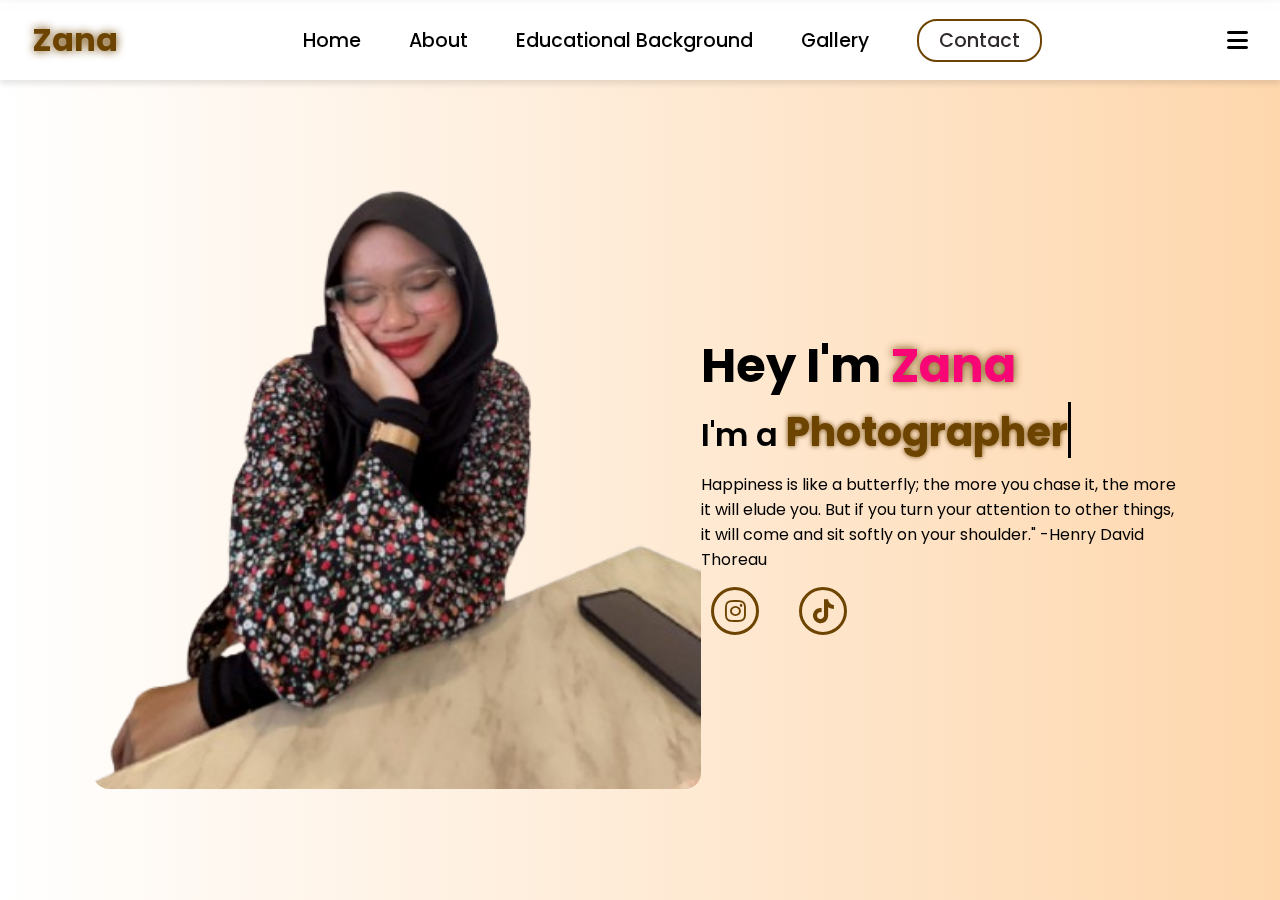
<file: index.html>
<!DOCTYPE html>
<html lang="en">
<head>
    <meta charset="UTF-8">
    <meta name="viewport" content="width=device-width, initial-scale=1.0">
    <link rel="stylesheet" href="https://cdnjs.cloudflare.com/ajax/libs/font-awesome/6.7.1/css/all.min.css">
    <title>Zana Portfolio</title>
    <link rel="stylesheet" href="style.css">
    <link rel="stylesheet" href="https://unpkg.com/aos@next/dist/aos.css" />
    <style>
        /* Basic Styling for Dropdown and Navigation */
        nav {
            position: relative;
            background: #fff;
            box-shadow: 0 4px 6px rgba(0, 0, 0, 0.1);
            padding: 1rem 2rem;
            display: flex;
            justify-content: space-between;
            align-items: center;
        }

        .nav-container {
            display: flex;
            justify-content: space-between;
            align-items: center;
            width: 100%;
        }

        .logo {
            font-size: 2rem;
            font-weight: bold;
            color: #333;
        }

        .links {
            display: flex;
            gap: 1.5rem;
        }

        .links a {
            text-decoration: none;
            color: #333;
            font-size: 1.1rem;
            transition: color 0.3s ease;
        }

        .links a:hover {
            color: #f80576;
        }

        .fa-bars, .fa-xmark {
            font-size: 1.5rem;
            cursor: pointer;
        }

        .dropdown {
            position: absolute;
            top: 0;
            left: 0;
            width: 100%;
            background-color: #fff;
            z-index: 10;
            transform: translateY(-500px);
            transition: transform 0.3s ease-in-out;
        }

        .dropdown .links {
            flex-direction: column;
            padding: 1rem;
            text-align: center;
        }

        .dropdown .links a {
            padding: 1rem;
            font-size: 1.2rem;
        }

        /* Content Section */
        .main-container {
            display: flex;
            align-items: center;
            justify-content: center;
            flex-wrap: wrap;
            padding: 2rem;
        }

        .image img {
            max-width: 100%;
            border-radius: 1rem;
        }

        .content h1 span {
            color: #f80576;
        }

        .typewriter span {
            font-weight: bold;
            color: #333;
        }

        .social-links a {
            margin-right: 1rem;
            font-size: 1.5rem;
            color: #333;
        }

        .social-links a:hover {
            color: #f80576;
        }

        .btn button {
            background: #f80576;
            color: #fff;
            padding: 0.8rem 1.5rem;
            border: none;
            border-radius: 0.5rem;
            cursor: pointer;
            font-size: 1.1rem;
            transition: background 0.3s ease;
        }

        .btn button:hover {
            background: #d00466;
        }
    </style>
</head>
<body>
    <nav>
        <div class="nav-container">
            <div class="logo" data-aos="zoom-in" data-aos-duration="1000">
                <span>Zana</span>
            </div>
            <div class="links">
                <div class="link" data-aos="fade-up" data-aos-duration="1000" data-aos-delay="100"><a href="index.html">Home</a></div>
                <div class="link" data-aos="fade-up" data-aos-duration="1000" data-aos-delay="200"><a href="about.html">About</a></div>
                <div class="link" data-aos="fade-up" data-aos-duration="1000" data-aos-delay="300"><a href="educational.html">Educational Background</a></div>
                <div class="link" data-aos="fade-up" data-aos-duration="1000" data-aos-delay="500"><a href="gallery.html">Gallery</a></div>
                <div class="link contact-btn" data-aos="fade-up" data-aos-duration="1000" data-aos-delay="600"><a href="contact.html">Contact </a></div>
            </div>
            <i class="fa-solid fa-bars hamburg" onclick="hamburg()"></i>
        </div>
        <div class="dropdown">
            <div class="links">
                <a href="index.html">Home</a>
                <a href="about.html">About</a>
                <a href="educational.html">Educational Background</a>
                <a href="gallery.html">Gallery</a>
                <a href="contact.html">Contact</a>
                <i class="fa-solid fa-xmark cancel" onclick="cancel()"></i>
            </div>
        </div>
    </nav>
    <section>
        <div class="main-container">
            <div class="image" data-aos="zoom-in-right" data-aos-duration="2500">
                <img src="zanagyu.png" alt="Profile Picture">
            </div>
            <div class="content">
                <h1 data-aos="fade-left" data-aos-duration="1000" data-aos-delay="800">Hey I'm <span>Zana</span></h1>
                <div class="typewriter" data-aos="fade-right" data-aos-duration="1000" data-aos-delay="900">I'm a <span></span></div>
                <p data-aos="flip-up" data-aos-duration="1000" data-aos-delay="1000">Happiness is like a butterfly; the more you chase it, the more it will elude you. But if you turn your attention to other things, it will come and sit softly on your shoulder." -Henry David Thoreau</p>
                <div class="social-links" data-aos="flip-down" data-aos-duration="1000" data-aos-delay="1200">
                    <a href="https://www.instagram.com/siamesewitty/"><i class="fa-brands fa-instagram"></i></a>
                    <a href="https://www.tiktok.com/@bbybeargyu?_t=ZS-8t24unUa3Yj&_r=1"><i class="fa-brands fa-tiktok"></i></a>
             
                </div>
                <div class="btn" data-aos="zoom-out-left" data-aos-duration="1000" data-aos-delay="1300">
                    
                </div>
            </div>
        </div>
    </section>
    <script src="https://unpkg.com/aos@next/dist/aos.js"></script>
    <script>
        AOS.init({offset: 100, duration: 1000});
        function hamburg() {
            const navbar = document.querySelector(".dropdown");
            navbar.style.transform = "translateY(0px)";
        }
        function cancel() {
            const navbar = document.querySelector(".dropdown");
            navbar.style.transform = "translateY(-500px)";
        }
    </script>
    
</body>
</html>
</file>
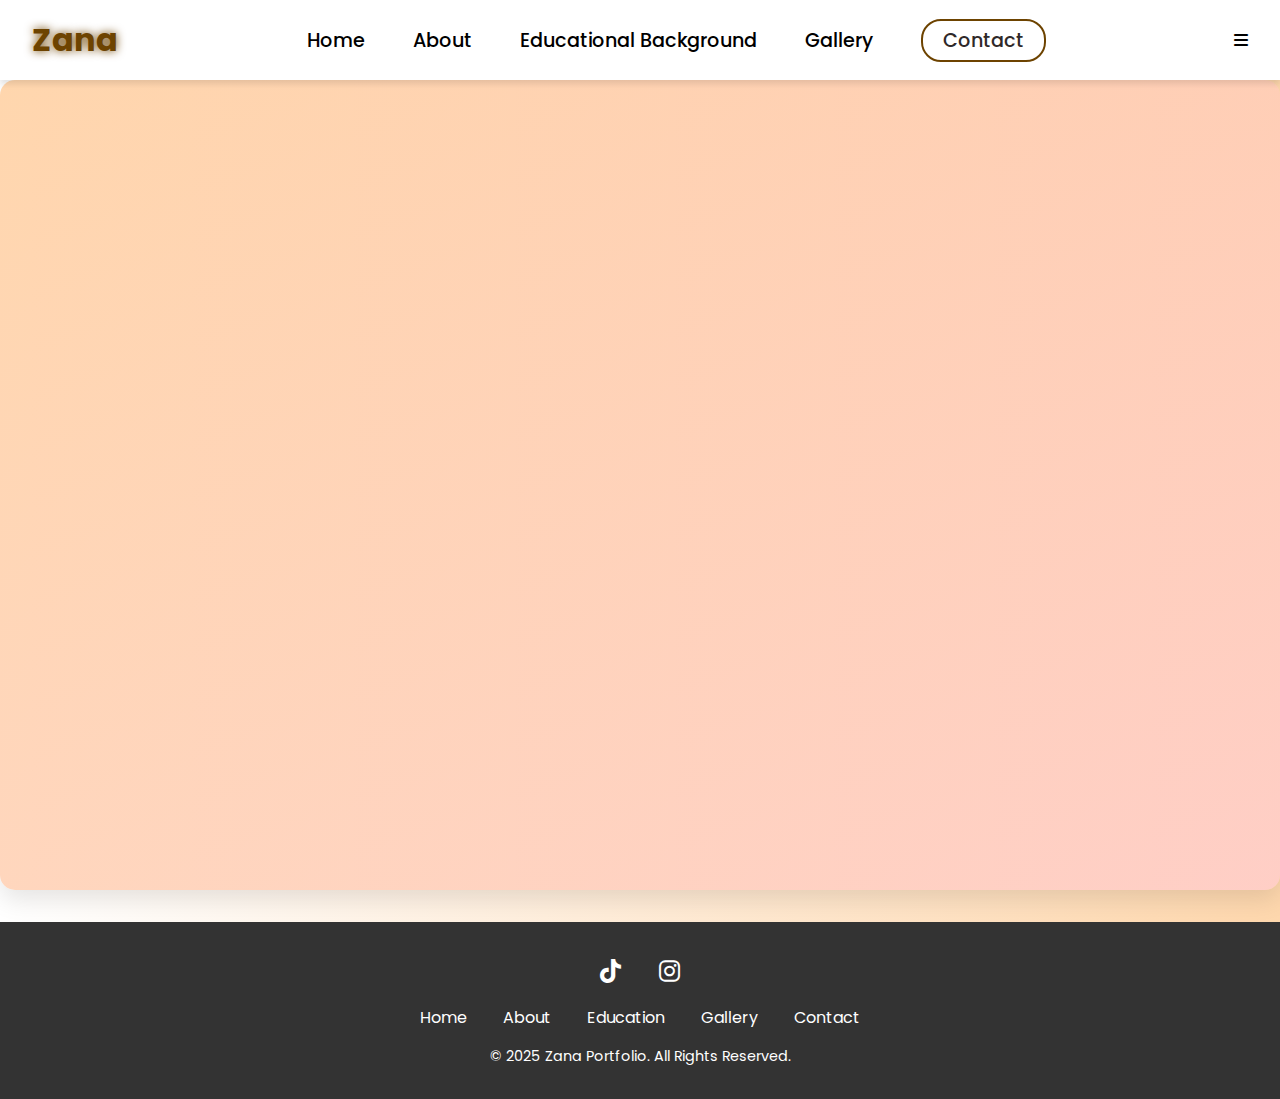
<file: about.html>
<!DOCTYPE html>
<html lang="en">
<head>
    <meta charset="UTF-8">
    <meta name="viewport" content="width=device-width, initial-scale=1.0">
    <title>Zana Portfolio</title>
    <link rel="stylesheet" href="style.css">
    <link rel="stylesheet" href="https://cdnjs.cloudflare.com/ajax/libs/font-awesome/6.7.1/css/all.min.css">
    <style>

        /* Navigation Bar */
     
        nav {
            position: relative;
            background: #fff;
            box-shadow: 0 4px 6px rgba(0, 0, 0, 0.1);
            padding: 1rem 2rem;
            display: flex;
            justify-content: space-between;
            align-items: center;
        }

        .nav-container {
            display: flex;
            justify-content: space-between;
            align-items: center;
            width: 100%;
        }

        .logo {
            font-size: 2rem;
            font-weight: bold;
            color: #333;
        }

        /* Dropdown for smaller screens */
        .dropdown {
            display: none;
            position: absolute;
            top: 100%;
            left: 0;
            width: 100%;
            background: #333;
            padding: 1rem 0;
            text-align: center;
            z-index: 999;
        }

        .dropdown a {
            display: block;
            padding: 0.5rem 0;
            color: white;
            text-decoration: none;
            transition: color 0.3s;
        }

        .dropdown a:hover {
            color: #f80576;
        }

        /* Image Gallery */
        .scroll-container {
            margin-top: 100px; /* Prevent overlap with navbar */
            display: flex;
            flex-wrap: wrap;
            justify-content: center;
            gap: 20px;
            padding: 2rem;
        }

        .scroll-container img {
            width: 800px; /* Large width for images */
            height: 400px; /* Large height for images */
            object-fit: cover;
            border-radius: 8px;
            transition: transform 0.3s;
        }

        .scroll-container img:hover {
            transform: scale(1.05);
        }

        /* Responsive Design */
        @media (max-width: 768px) {
            nav .links {
                display: none;
            }

            nav .hamburg {
                display: block;
            }

            .dropdown {
                display: none;
                flex-direction: column;
                align-items: center;
            }
        }

        
    </style>
    
</head>
<body>
    <!-- Navigation Bar -->
    <nav>
        <div class="nav-container">
            <div class="logo" data-aos="zoom-in" data-aos-duration="1000">
                <span>Zana</span>
            </div>
            <div class="links">
                <div class="link" data-aos="fade-up" data-aos-duration="1000" data-aos-delay="100"><a href="index.html">Home</a></div>
                <div class="link" data-aos="fade-up" data-aos-duration="1000" data-aos-delay="200"><a href="about.html">About</a></div>
                <div class="link" data-aos="fade-up" data-aos-duration="1000" data-aos-delay="300"><a href="educational.html">Educational Background</a></div>
                <div class="link" data-aos="fade-up" data-aos-duration="1000" data-aos-delay="500"><a href="gallery.html">Gallery</a></div>
                <div class="link contact-btn" data-aos="fade-up" data-aos-duration="1000" data-aos-delay="600"><a href="contact.html">Contact</a></div>
            </div>
            <i class="fa-solid fa-bars hamburg" onclick="hamburg()"></i>
        </div>
        <div class="dropdown">
            <div class="links">
                <a href="index.html">Home</a>
                <a href="about.html">About</a>
                <a href="educational.html">Educational Background</a>
                <a href="gallery.html">Gallery</a>
                <a href="contact.html">Contact</a>
                <i class="fa-solid fa-xmark cancel" onclick="cancel()"></i>
                
            </div>
        </div>
    </nav>
    <div class="dropdown">
        <a href="index.html">Home</a>
        <a href="about.html">About</a>
        <a href="educational.html">Education</a>
        <a href="gallery.html">Gallery</a>
        <a href="contact.html">Contact</a>
        <i class="fa-solid fa-xmark cancel" onclick="toggleDropdown()"></i>
    </div>
<body>
    <section id="about" class="about">
        <div class="about-img">
            <video autoplay loop controls class="about-video">
                <source src="zyu.mp4" type="video/mp4"> 
                Your browser does not support the video tag.
            </video>
            
        </div>
        <div class="about-content">
            <h2 class="heading">About <span>Me</span></h2>
            <h3>Dyg<span>Nurshazana</span></h3>
    
            <!-- Age, Full Name, Location and other details -->
            <div class="info">
                <p><strong>Full Name:</strong> Dayang Nur'Shazana Zafira</p>
                <p><strong>Nickname:</strong> Zana</p>
                <p><strong>Age:</strong> 21 years old</p>
                <p><strong>Location:</strong> Kuching, Malaysia</p>
                <p><strong>Hobbies:</strong> Taking Pictures</p>
                
            </div>
    
            <p>"Believe you can, and you're halfway there." – Theodore Roosevelt</p>
    
            <div class="btn">
                <a href="music.html" class="button-link">Zana's Playlist</a>
            </div>        
        </div>

<style>
  /* About Section Styling */
  .about {
      display: flex;
      justify-content: center;
      align-items: center;
      padding: 60px 20px;
      background: linear-gradient(135deg, rgba(255, 204, 153, 0.8), rgba(255, 204, 204, 0.8));
      gap: 60px;
      border-radius: 15px;
      box-shadow: 0 10px 25px rgba(0, 0, 0, 0.1);
  }

  .about-img video {
      width: 100%;
      max-width: 400px; /* Keeps the video width from getting too big */
      height: auto;
      border-radius: 10px;
      box-shadow: 0 8px 20px rgba(0, 0, 0, 0.1);
      object-fit: cover; /* Ensures the video covers the area without stretching */
      opacity: 0;
      transform: translateX(-50px);
      animation: fadeInImage 1s ease-out forwards;
  }

  .about-content {
      max-width: 600px;
      background: rgba(255, 255, 255, 0.9); /* Slightly transparent white background */
      padding: 20px;
      border-radius: 15px;
      box-shadow: 0 10px 30px rgba(0, 0, 0, 0.1);
      text-align: center;
      opacity: 0;
      transform: translateY(30px);
      animation: fadeInContent 1s ease-out forwards;
  }

  .about-content .heading {
      font-size: 3rem;
      font-weight: bold;
      color: #333;
      text-transform: uppercase;
      letter-spacing: 1px;
      text-shadow: 1px 1px 5px rgba(0, 0, 0, 0.2);
  }

  .about-content h3 {
      font-size: 2rem;
      color: #444;
      margin: 20px 0;
  }

  .about-content .info {
      font-size: 1.1rem;
      color: #444;
      line-height: 1.8;
      margin-bottom: 20px;
      padding: 0 15px;
      text-align: left;
  }

  .about-content .info p {
      opacity: 0;
      transform: translateY(30px);
      animation: fadeInInfo 1s ease-out forwards;
      animation-delay: 0.5s;
  }
  .about-content .btn a {
      padding: 12px 25px;
      background: #f80576;
      color: white;
      font-size: 1.2rem;
      text-decoration: none;
      border-radius: 5px;
      box-shadow: 0 4px 10px rgba(0, 0, 0, 0.1);
      transition: all 0.3s ease;
      margin-top: 20px;
      display: inline-block;
  }
  .about-content .btn a:hover {
      background: #f03a63;
      transform: translateY(-5px);
  }



  /* Animation Keyframes */
  @keyframes fadeInImage {
      from {
          opacity: 0;
          transform: translateX(-50px);
      }
      to {
          opacity: 1;
          transform: translateX(0);
      }
  }

  @keyframes fadeInContent {
      from {
          opacity: 0;
          transform: translateY(30px);
      }
      to {
          opacity: 1;
          transform: translateY(0);
      }
  }

  @keyframes fadeInInfo {
      from {
          opacity: 0;
          transform: translateY(30px);
      }
      to {
          opacity: 1;
          transform: translateY(0);
      }
  }

</style>
</section>

<!-- Footer Section -->
<footer style="background: #333; color: #fff; padding: 2rem 0; text-align: center; margin-top: 2rem;">
    <div class="footer-container" style="max-width: 1200px; margin: 0 auto;">
        <!-- Social Media Links -->
        <div class="social-media" style="margin-bottom: 1rem;">
            <a href="https://www.tiktok.com/@bbybeargyu?_t=ZS-8t4zIDHz8l7&_r=1" target="_blank" style="margin: 0 1rem; color: #fff; font-size: 1.5rem; text-decoration: none;">
                <i class="fab fa-tiktok"></i>
            </a>
            <a href="https://www.tiktok.com/@bbybeargyu?_t=ZS-8t24unUa3Yj&_r=1" target="_blank" style="margin: 0 1rem; color: #fff; font-size: 1.5rem; text-decoration: none;">
                <i class="fab fa-instagram"></i>
            </a>
        </div>

        <!-- Footer Links -->
        <div class="footer-links" style="margin-bottom: 1rem;">
            <a href="index.html" style="margin: 0 1rem; color: #fff; text-decoration: none;">Home</a>
            <a href="about.html" style="margin: 0 1rem; color: #fff; text-decoration: none;">About</a>
            <a href="educational.html" style="margin: 0 1rem; color: #fff; text-decoration: none;">Education</a>
            <a href="gallery.html" style="margin: 0 1rem; color: #fff; text-decoration: none;">Gallery</a>
            <a href="contact.html" style="margin: 0 1rem; color: #fff; text-decoration: none;">Contact</a>
        </div>

        <!-- Copyright Text -->
        <div class="copyright" style="font-size: 0.9rem;">
            <p>&copy; 2025 Zana Portfolio. All Rights Reserved.</p>
        </div>
    </div>
</footer>
</body>
</file>
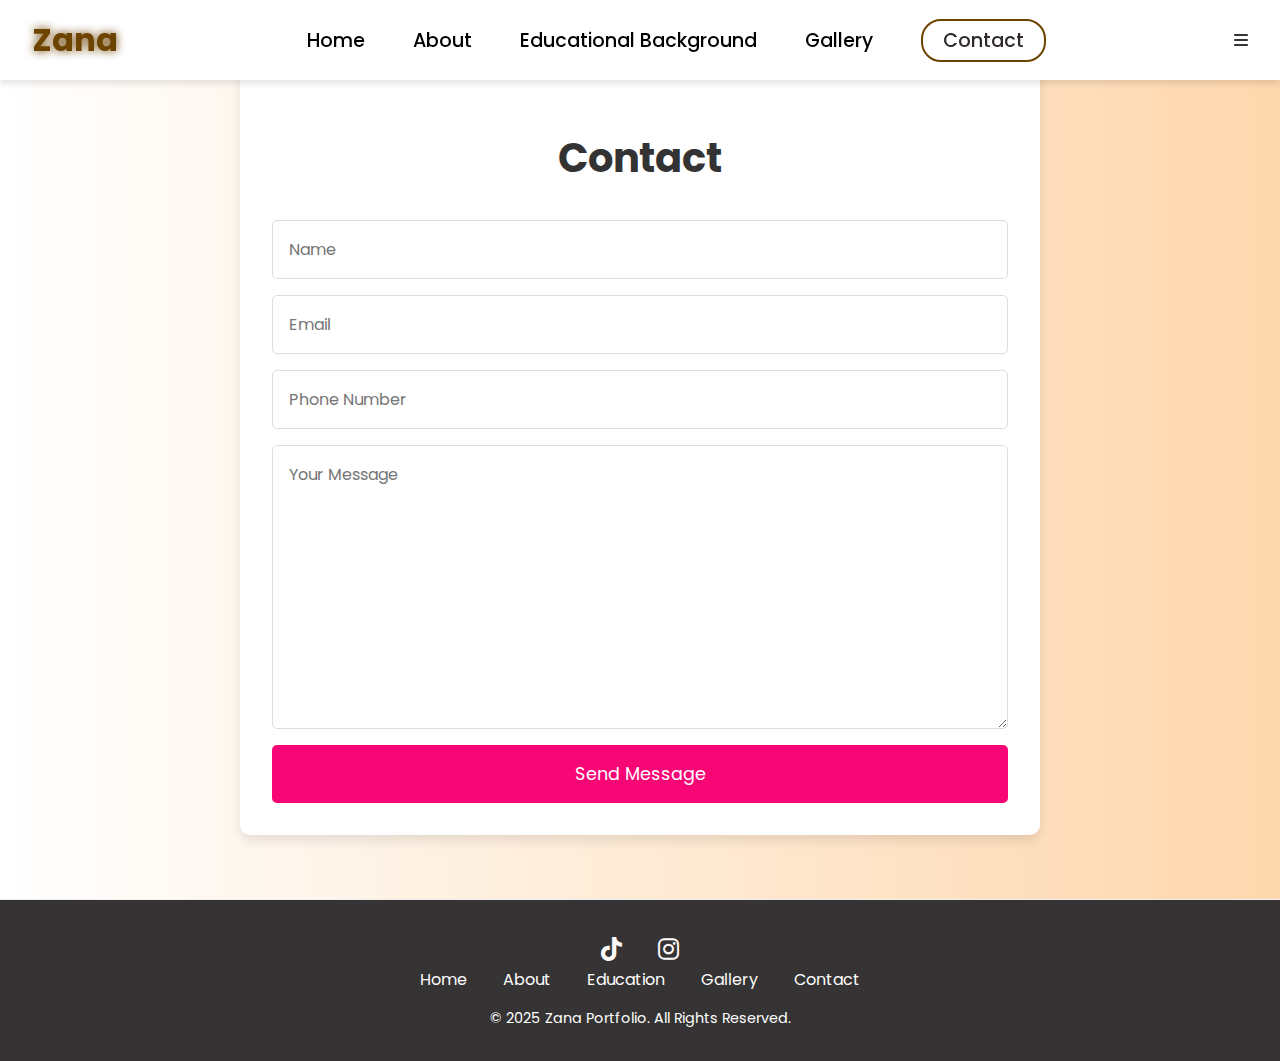
<file: contact.html>
<!DOCTYPE html>
<html lang="en">
<head>
    <meta charset="UTF-8">
    <meta name="viewport" content="width=device-width, initial-scale=1.0">
    <title>Zana Portfolio</title>
    <link rel="stylesheet" href="style.css">
    <link rel="stylesheet" href="https://cdnjs.cloudflare.com/ajax/libs/font-awesome/6.7.1/css/all.min.css">
    <style>
        /* General Reset */
        * {
            margin: 0;
            padding: 0;
            box-sizing: border-box;
        }

        body {
            font-family: 'Arial', sans-serif;
            background-color: #f8f8f8;
            color: #333;
        }

        /* Navigation Bar */
        nav {
            position: fixed;
            width: 100%;
            background: #fff;
            box-shadow: 0 4px 6px rgba(0, 0, 0, 0.1);
            padding: 1rem 2rem;
            z-index: 1000;
        }

        .nav-container {
            display: flex;
            justify-content: space-between;
            align-items: center;
            width: 100%;
        }

        .logo {
            font-size: 2rem;
            font-weight: bold;
            color: #f80576;
        }

        .links {
            display: flex;
            gap: 1rem;
        }

        .link a {
            color: #333;
            text-decoration: none;
            font-weight: 500;
            transition: color 0.3s ease;
        }

        .link a:hover {
            color: #f80576;
        }

        /* Dropdown for smaller screens */
        .dropdown {
            display: none;
            position: absolute;
            top: 100%;
            left: 0;
            width: 100%;
            background: #fff;
            padding: 1rem 0;
            text-align: center;
            z-index: 999;
        }

        .dropdown a {
            display: block;
            padding: 0.5rem 0;
            color: #333;
            text-decoration: none;
            transition: color 0.3s;
        }

        .dropdown a:hover {
            color: #f80576;
        }

        /* Responsive Design */
        @media (max-width: 768px) {
            nav .links {
                display: none;
            }

            nav .hamburg {
                display: block;
            }

            .dropdown {
                display: flex;
                flex-direction: column;
                align-items: center;
            }
        }

        /* Heading */
        h1.heading {
            text-align: center;
            font-size: 2.5rem;
            color: #333;
            margin: 2rem 0;
        }

        h1.heading span {
            color: #f80576;
        }

        /* Contact Form Styling */
        .contact {
            max-width: 800px;
            margin: 4rem auto;
            padding: 2rem;
            background-color: #fff;
            border-radius: 10px;
            box-shadow: 0 6px 12px rgba(0, 0, 0, 0.1);
        }

        .contact form {
            display: flex;
            flex-direction: column;
            gap: 1rem;
        }

        .contact form .box {
            width: 100%;
            padding: 1rem;
            margin: 0;
            font-size: 1rem;
            border: 1px solid #ddd;
            border-radius: 5px;
            transition: border-color 0.3s ease;
        }

        .contact form .box:focus {
            border-color: #f80576;
            outline: none;
        }

        .contact form .btn {
            display: inline-block;
            padding: 1rem;
            background: #f80576;
            color: white;
            font-size: 1.1rem;
            border-radius: 5px;
            border: none;
            cursor: pointer;
            transition: background 0.3s ease;
            text-align: center;
        }

        .contact form .btn:hover {
            background: #d10466;
        }

        .contact .image {
            display: none;
        }

        /* Footer */
        footer {
            background: #353333;
            color: #ffffff;
            padding: 2rem 0;
            text-align: center;
            border-top: 1px solid #eee;
        }

        .social-media a {
            margin: 0 1rem;
            color: #fef9f9;
            font-size: 1.5rem;
            text-decoration: none;
        }

        .footer-links a {
            margin: 0 1rem;
            color: #ffffff;
            text-decoration: none;
        }

        .copyright {
            font-size: 0.9rem;
            margin-top: 1rem;
        }

    </style>
</head>

<body>
    <!-- Navigation Bar -->
    <nav>
        <div class="nav-container">
            <div class="logo" data-aos="zoom-in" data-aos-duration="1000">
                <span>Zana</span>
            </div>
            <div class="links">
                <div class="link" data-aos="fade-up" data-aos-duration="1000" data-aos-delay="100"><a href="index.html">Home</a></div>
                <div class="link" data-aos="fade-up" data-aos-duration="1000" data-aos-delay="200"><a href="about.html">About</a></div>
                <div class="link" data-aos="fade-up" data-aos-duration="1000" data-aos-delay="300"><a href="educational.html">Educational Background</a></div>
                <div class="link" data-aos="fade-up" data-aos-duration="1000" data-aos-delay="500"><a href="gallery.html">Gallery</a></div>
                <div class="link contact-btn" data-aos="fade-up" data-aos-duration="1000" data-aos-delay="600"><a href="contact.html">Contact</a></div>
            </div>
            <i class="fa-solid fa-bars hamburg" onclick="hamburg()"></i>
        </div>
    </nav>

    <!-- Contact Form -->
    <div class="contact">
        <h1 class="heading">Contact</span></h1>
        <form id="contact-form" action="javascript:void(0);">
            <input type="text" placeholder="Name" class="box" id="name" required>
            <input type="email" placeholder="Email" class="box" id="email" required>
            <input type="number" placeholder="Phone Number" class="box" id="number" required>
            <textarea placeholder="Your Message" class="box" id="message" cols="30" rows="10" required></textarea>
            <input type="submit" value="Send Message" class="btn">
        </form>
    </div>

    <!-- Footer Section -->
    <footer>
        <div class="footer-container">
            <!-- Social Media Links -->
            <div class="social-media">
                <a href="https://www.tiktok.com/@bbybeargyu?_t=ZS-8t4zIDHz8l7&_r=1" target="_blank"><i class="fab fa-tiktok"></i></a>
                <a href="https://www.tiktok.com/@bbybeargyu?_t=ZS-8t24unUa3Yj&_r=1" target="_blank"><i class="fab fa-instagram"></i></a>
            </div>

            <!-- Footer Links -->
            <div class="footer-links">
                <a href="index.html">Home</a>
                <a href="about.html">About</a>
                <a href="educational.html">Education</a>
                <a href="gallery.html">Gallery</a>
                <a href="contact.html">Contact</a>
            </div>

            <!-- Copyright Text -->
            <div class="copyright">
                <p>&copy; 2025 Zana Portfolio. All Rights Reserved.</p>
            </div>
        </div>
    </footer>

    <script>
        const form = document.getElementById('contact-form');
        form.addEventListener('submit', function (e) {
            e.preventDefault();
            const name = document.getElementById('name').value;
            const email = document.getElementById('email').value;
            const number = document.getElementById('number').value;
            const message = document.getElementById('message').value;
            if (name && email && number && message) {
                alert(`Message Successfully Sent!\n\nDetails:\nName: ${name}\nEmail: ${email}\nPhone Number: ${number}\nMessage: ${message}`);
                form.reset();
            } else {
                alert('Please fill in all fields before submitting.');
            }
        });
    </script>
</body>
</html>
</file>
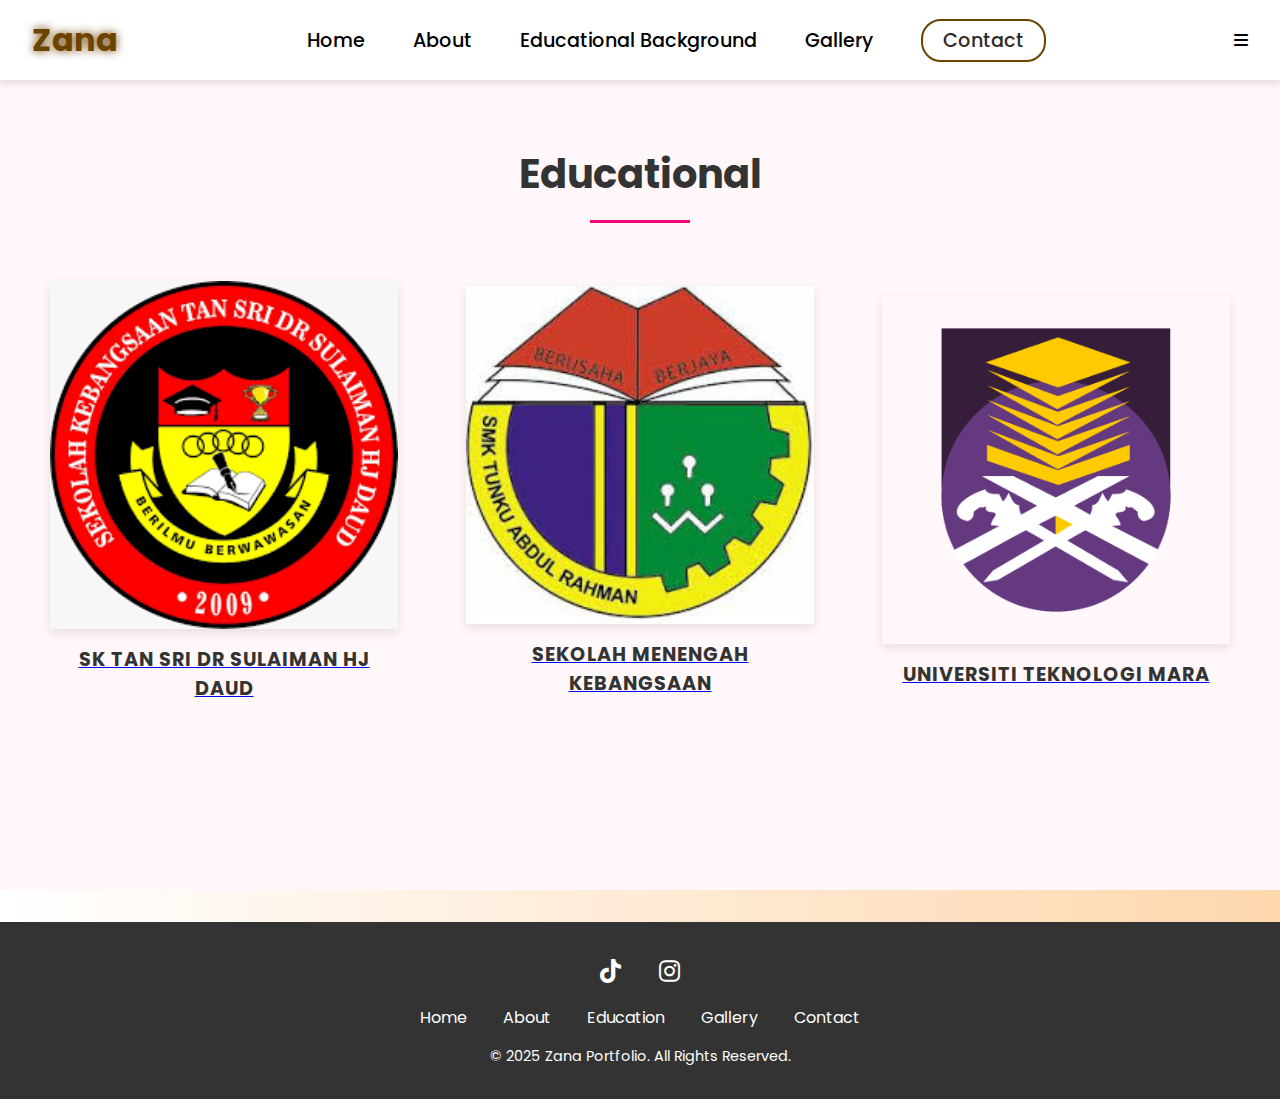
<file: educational.html>
<!DOCTYPE html>
<html lang="en">
<head>
    <meta charset="UTF-8">
    <meta name="viewport" content="width=device-width, initial-scale=1.0">
    <title>Zana Portfolio</title>
    <link rel="stylesheet" href="style.css">
    <link rel="stylesheet" href="https://cdnjs.cloudflare.com/ajax/libs/font-awesome/6.7.1/css/all.min.css">
    <style>

        /* Navigation Bar */
     
        nav {
            position: relative;
            background: #fff;
            box-shadow: 0 4px 6px rgba(0, 0, 0, 0.1);
            padding: 1rem 2rem;
            display: flex;
            justify-content: space-between;
            align-items: center;
        }

        .nav-container {
            display: flex;
            justify-content: space-between;
            align-items: center;
            width: 100%;
        }

        .logo {
            font-size: 2rem;
            font-weight: bold;
            color: #333;
        }

        /* Dropdown for smaller screens */
        .dropdown {
            display: none;
            position: absolute;
            top: 100%;
            left: 0;
            width: 100%;
            background: #333;
            padding: 1rem 0;
            text-align: center;
            z-index: 999;
        }

        .dropdown a {
            display: block;
            padding: 0.5rem 0;
            color: white;
            text-decoration: none;
            transition: color 0.3s;
        }

        .dropdown a:hover {
            color: #f80576;
        }

          /* Responsive Design */
          @media (max-width: 768px) {
            nav .links {
                display: none;
            }

            nav .hamburg {
                display: block;
            }

            .dropdown {
                display: none;
                flex-direction: column;
                align-items: center;
            }
        }
    </style>
</head>
<body>
    <!-- Navigation Bar -->
    <nav>
        <div class="nav-container">
            <div class="logo" data-aos="zoom-in" data-aos-duration="1000">
                <span>Zana</span>
            </div>
            <div class="links">
                <div class="link" data-aos="fade-up" data-aos-duration="1000" data-aos-delay="100"><a href="index.html">Home</a></div>
                <div class="link" data-aos="fade-up" data-aos-duration="1000" data-aos-delay="200"><a href="about.html">About</a></div>
                <div class="link" data-aos="fade-up" data-aos-duration="1000" data-aos-delay="300"><a href="educational.html">Educational Background</a></div>
                <div class="link" data-aos="fade-up" data-aos-duration="1000" data-aos-delay="500"><a href="gallery.html">Gallery</a></div>
                <div class="link contact-btn" data-aos="fade-up" data-aos-duration="1000" data-aos-delay="600"><a href="contact.html">Contact </a></div>
            </div>
            <i class="fa-solid fa-bars hamburg" onclick="hamburg()"></i>
        </div>
        <div class="dropdown">
            <div class="links">
                <a href="index.html">Home</a>
                <a href="about.html">About</a>
                <a href="educational.html">Educational Background</a>
                <a href="gallery.html">Gallery</a>
                <a href="contact.html">Contact </a>
                <i class="fa-solid fa-xmark cancel" onclick="cancel()"></i>
            </div>
        </div>
    </nav>
    <div class="dropdown">
        <a href="index.html">Home</a>
        <a href="about.html">About</a>
        <a href="educational.html">Education</a>
        <a href="gallery.html">Gallery</a>
        <a href="contact.html">Contact</a>
        
    </div>

    <body>
        <body>
            <section id="educational" class="educational">
                <h2 class="heading">Educational</h2>
                <div class="image-container">
                    <!-- First Image with Link and Text -->
                    <a href="https://sktassuda.org/" target="_blank" class="image-link">
                        <img src="Sk.png" alt="Sekolah Kebangsaan Gita" class="educational-img">
                        <p class="image-text">SK Tan Sri Dr Sulaiman Hj Daud</p>
                    </a>
        
                    <!-- Second Image with Link and Text -->
                    <a href="https://starkch.edupage.org/" target="_blank" class="image-link">
                        <img src="smkjpg.jpg" alt="Sekolah Menengah Kebangsaan" class="educational-img">
                        <p class="image-text">Sekolah Menengah Kebangsaan</p>
                    </a>
        
                    <!-- Third Image with Link and Text -->
                    <a href="https://uitm.edu.my/" target="_blank" class="image-link">
                        <img src="uitm.png" alt="Universiti Teknologi MARA" class="educational-img">
                        <p class="image-text">Universiti Teknologi MARA</p>
                    </a>
                </div>
            </section>
        </body>
        

        <style>
/* Educational Section Styles */
.educational {
    padding: 4rem 2rem;
    background-color: #fff7f9;
    text-align: center;
}

.educational .heading {
    font-size: 2.5rem;
    color: #333;
    margin-bottom: 3rem;
    position: relative;
}

.educational .heading::after {
    content: "";
    display: block;
    width: 100px;
    height: 3px;
    background-color: #f80576;
    margin: 1rem auto 0;
}

.image-container {
    display: grid;
    grid-template-columns: repeat(auto-fill, minmax(300px, 1fr));
    gap: 3rem;
    justify-items: center;  /* Centers the images horizontally */
    align-items: center;    /* Centers the images vertically */
    max-width: 1200px;      /* Optional, restricts the max width for better layout */
    margin: 0 auto;         /* Centers the entire grid horizontally */
}

.image-link {
    display: flex;
    flex-direction: column; /* Stack the image and text vertically */
    justify-content: center; 
    align-items: center; 
    border-radius: 10px;
    overflow: hidden;
    transition: transform 0.3s ease, box-shadow 0.3s ease;
    padding: 10px;          /* Optional, adds padding around the content */
}

.educational-img {
    width: 100%;
    height: auto;
    object-fit: contain;
    transition: transform 0.3s ease, box-shadow 0.3s ease;
    box-shadow: 0 4px 10px rgba(0, 0, 0, 0.1);
}

.image-text {
    margin-top: 1rem;
    font-size: 1.2rem;
    color: #333;
    font-weight: bold;
    text-transform: uppercase;
    letter-spacing: 1px;
    text-align: center;      /* Ensures text is centered under each image */
}

/* Hover effects for images */
.image-link:hover .educational-img {
    transform: scale(1.05);
    box-shadow: 0 6px 20px rgba(0, 0, 0, 0.2);
}

/* Hover effects for text */
.image-link:hover .image-text {
    color: #f80576; /* Change text color on hover */
}

/* Animation for the Educational Section */
@keyframes fadeInUp {
    0% {
        opacity: 0;
        transform: translateY(20px);
    }
    100% {
        opacity: 1;
        transform: translateY(0);
    }
}

/* Apply fade-in animation */
.educational h2 {
    animation: fadeInUp 1s ease-out;
}

.image-container a {
    animation: fadeInUp 1s ease-out;
}

.image-container a:nth-child(1) {
    animation-delay: 0.2s;
}

.image-container a:nth-child(2) {
    animation-delay: 0.4s;
}

.image-container a:nth-child(3) {
    animation-delay: 0.6s;
}

/* Responsiveness for Smaller Screens */
@media (max-width: 768px) {
    .image-container {
        grid-template-columns: 1fr;
    }
}


</style>
<!-- Footer Section -->
<footer style="background: #333; color: #fff; padding: 2rem 0; text-align: center; margin-top: 2rem;">
    <div class="footer-container" style="max-width: 1200px; margin: 0 auto;">
        <!-- Social Media Links -->
        <div class="social-media" style="margin-bottom: 1rem;">
            <a href="https://www.tiktok.com/@bbybeargyu?_t=ZS-8t4zIDHz8l7&_r=1" target="_blank" style="margin: 0 1rem; color: #fff; font-size: 1.5rem; text-decoration: none;">
                <i class="fab fa-tiktok"></i>
            </a>
            <a href="https://www.tiktok.com/@bbybeargyu?_t=ZS-8t24unUa3Yj&_r=1" target="_blank" style="margin: 0 1rem; color: #fff; font-size: 1.5rem; text-decoration: none;">
                <i class="fab fa-instagram"></i>
            </a>
        </div>

        <!-- Footer Links -->
        <div class="footer-links" style="margin-bottom: 1rem;">
            <a href="index.html" style="margin: 0 1rem; color: #fff; text-decoration: none;">Home</a>
            <a href="about.html" style="margin: 0 1rem; color: #fff; text-decoration: none;">About</a>
            <a href="educational.html" style="margin: 0 1rem; color: #fff; text-decoration: none;">Education</a>
            <a href="gallery.html" style="margin: 0 1rem; color: #fff; text-decoration: none;">Gallery</a>
            <a href="contact.html" style="margin: 0 1rem; color: #fff; text-decoration: none;">Contact</a>
        </div>

        <!-- Copyright Text -->
        <div class="copyright" style="font-size: 0.9rem;">
            <p>&copy; 2025 Zana Portfolio. All Rights Reserved.</p>
        </div>
    </div>
</footer>
</file>
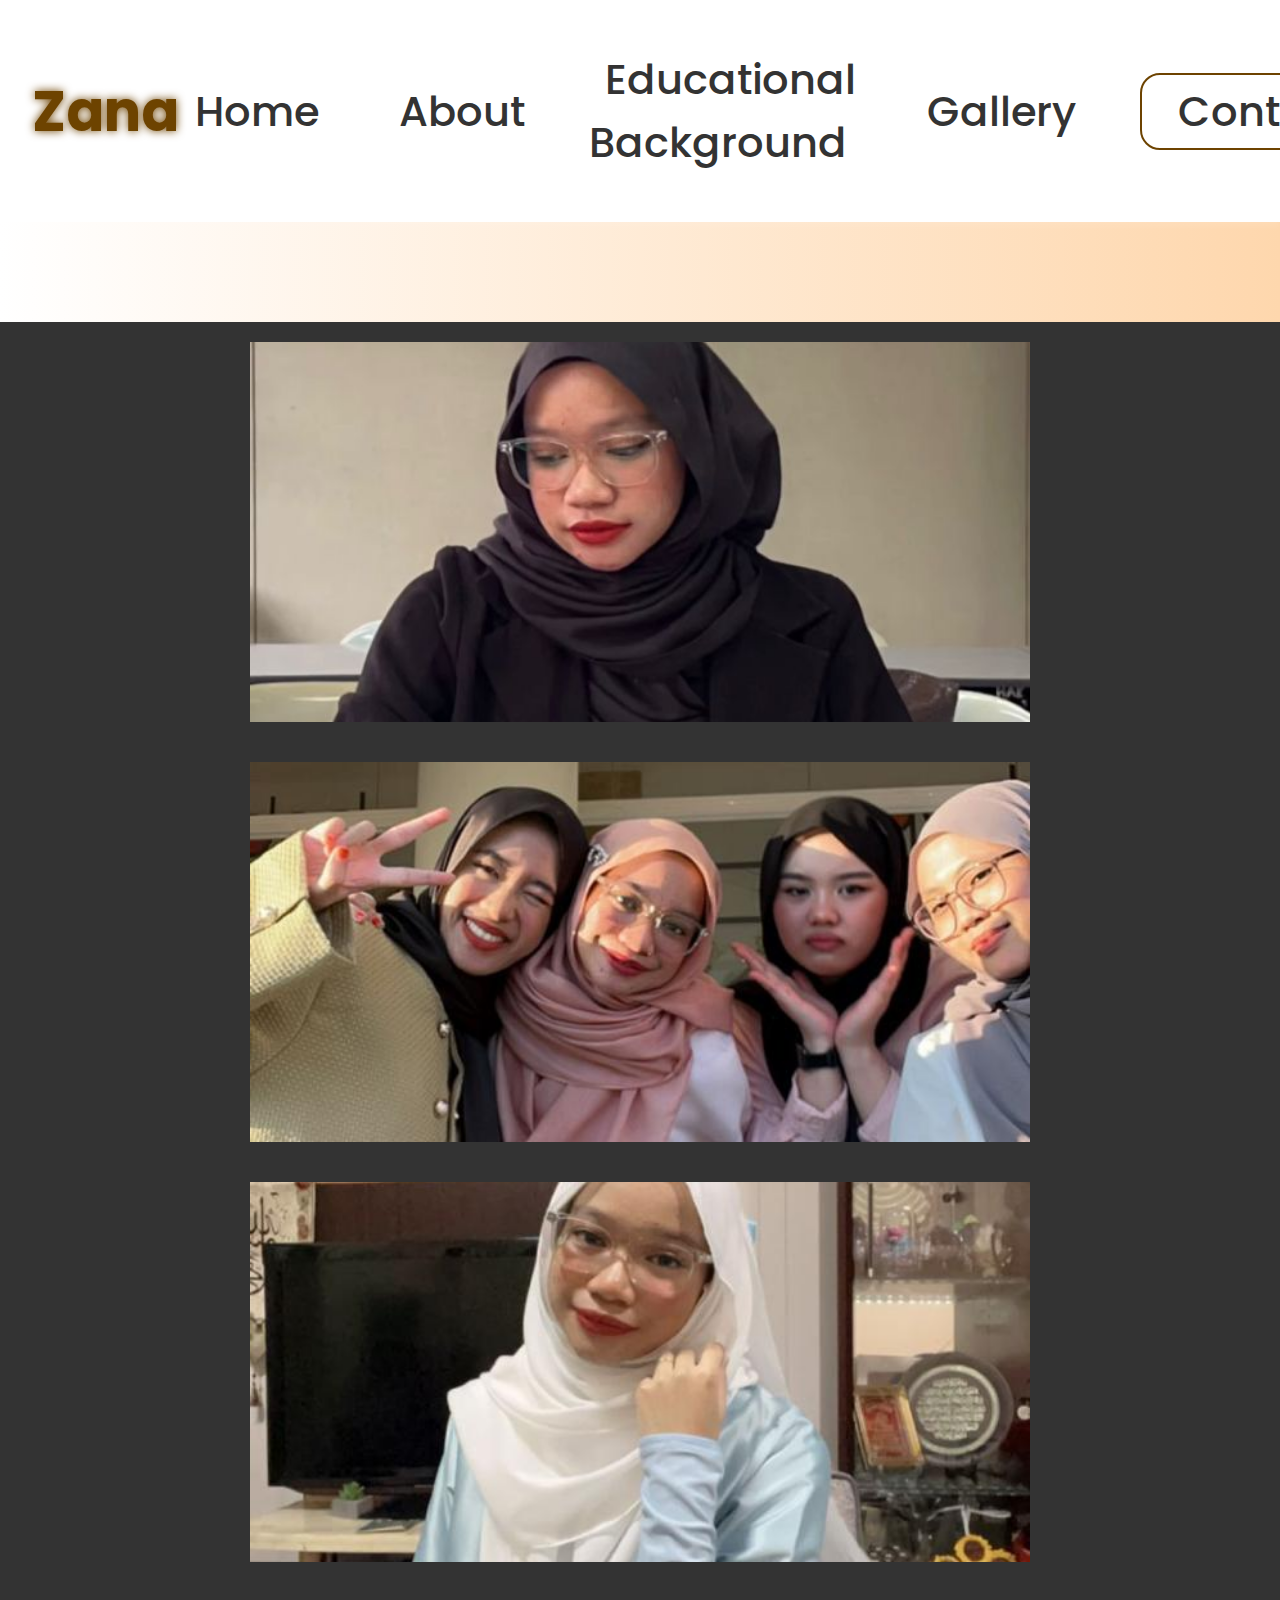
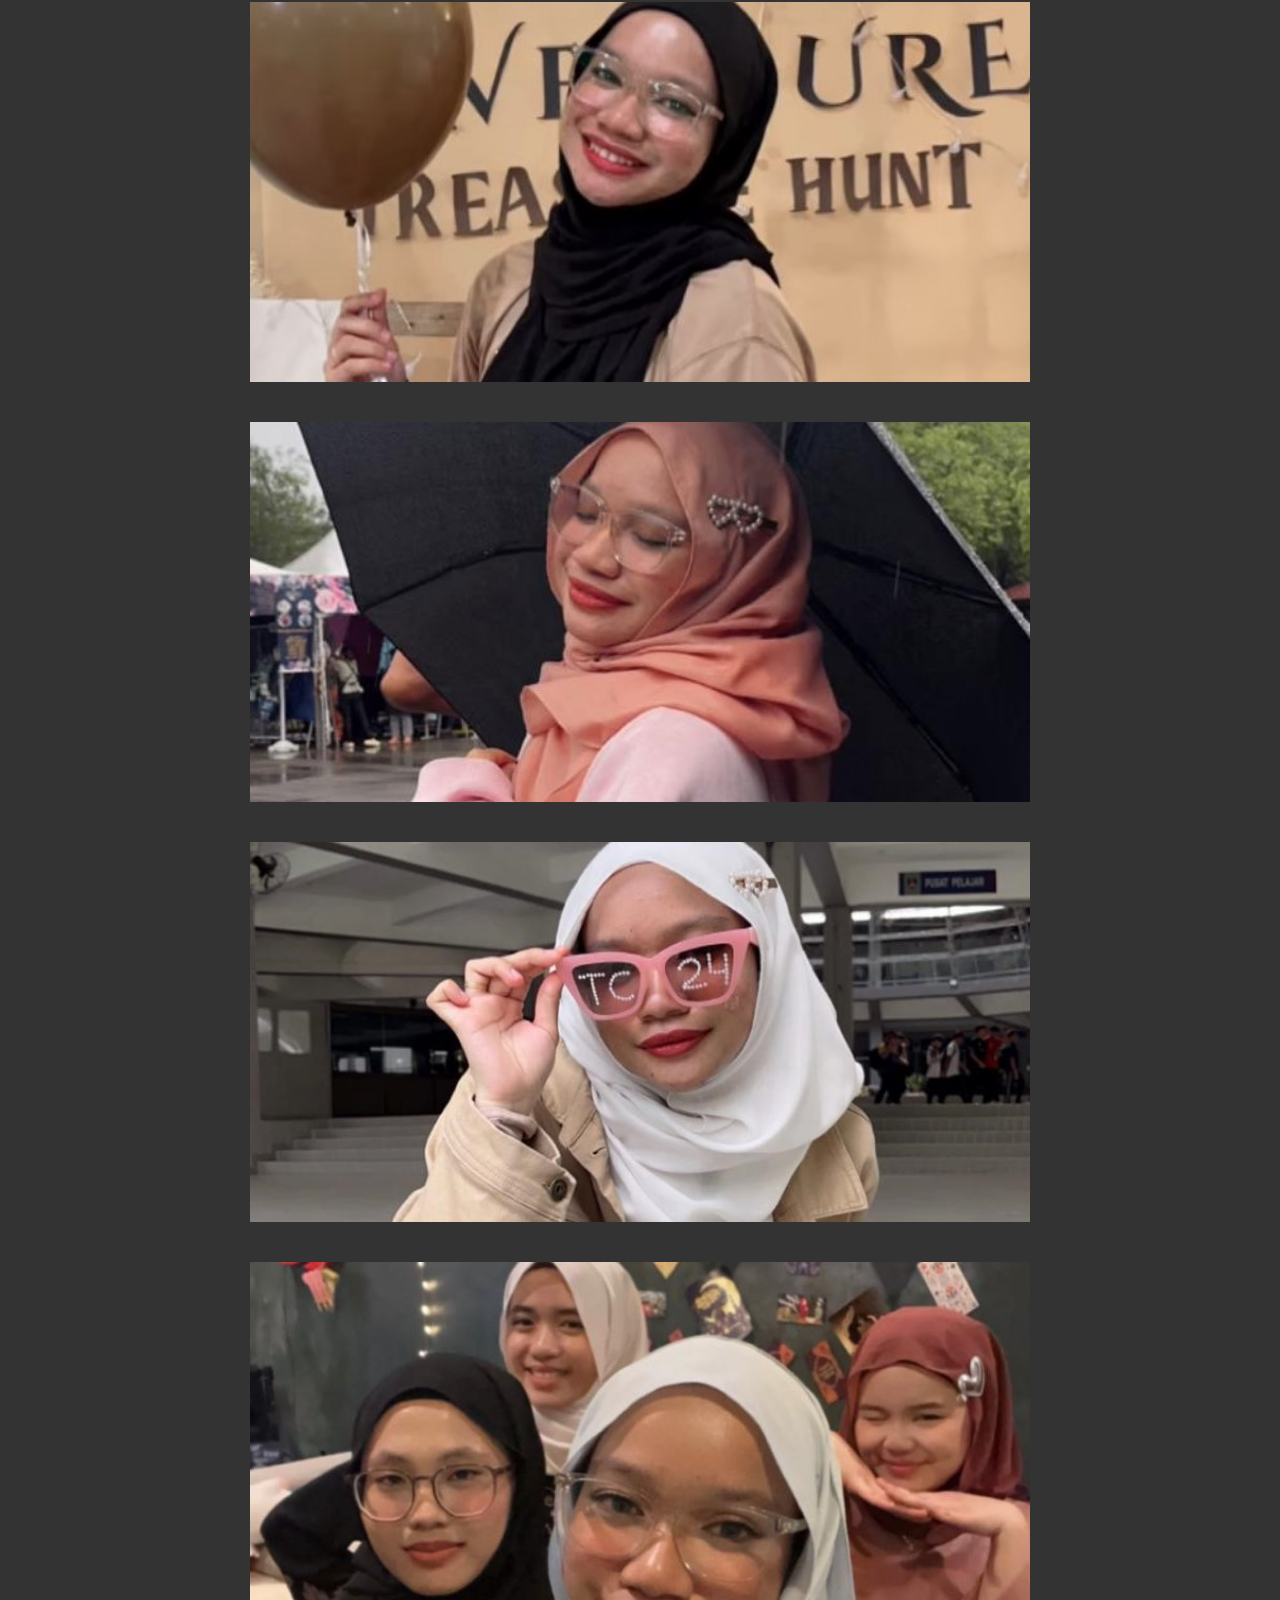
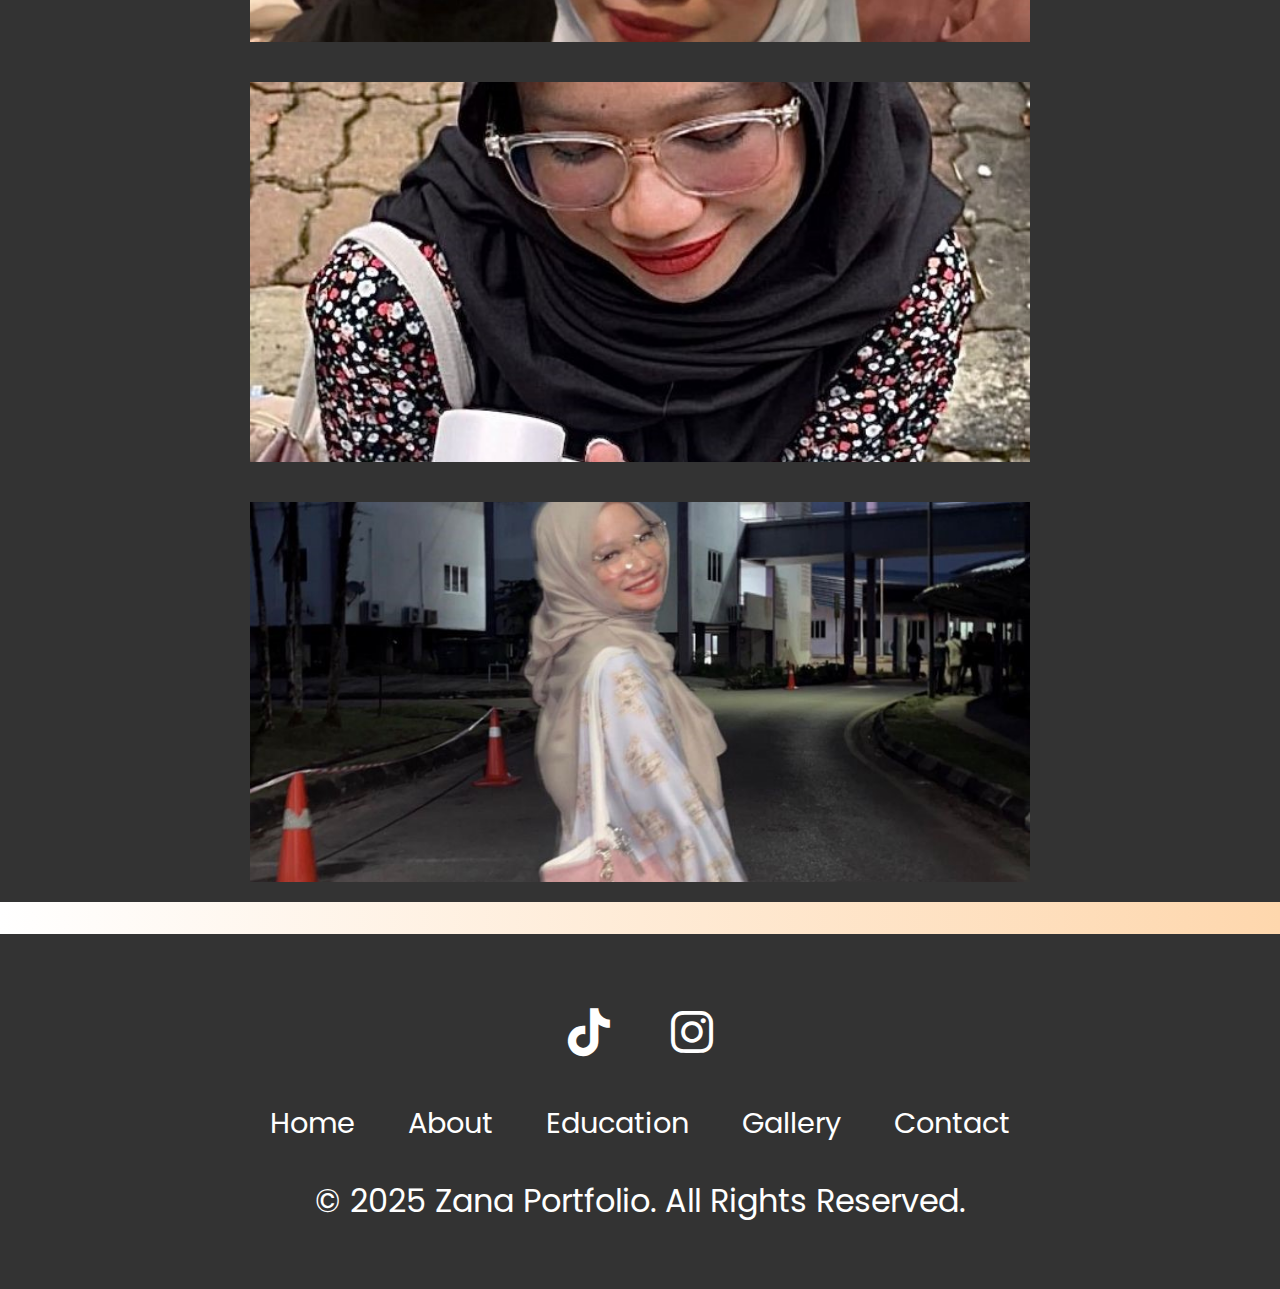
<file: gallery.html>
<!DOCTYPE html>
<html lang="en">
<head>
    <meta charset="UTF-8">
    <meta name="viewport" content="width=device-width, initial-scale=1.0">
    <title>Zana Portfolio</title>
    <link rel="stylesheet" href="style.css">
    <link rel="stylesheet" href="https://cdnjs.cloudflare.com/ajax/libs/font-awesome/6.7.1/css/all.min.css">
    <style>

       /* Navigation Bar */
     
       nav {
            position: relative;
            background: #fff;
            box-shadow: 0 4px 6px rgba(254, 254, 254, 0.1);
            padding: 3rem 2rem;
            display: flex;
            justify-content: space-between;
            align-items: center;
        }

        .nav-container {
            display: flex;
            justify-content: space-between;
            align-items: center;
            width: 100%;
        }

        .logo {
            font-size: 3.5rem; /* Increased font size */
            font-weight: bold;
            color: #333;
        }

        .links .link a {
            font-size: 2.6rem; /* Increased font size */
            color: #333;
            text-decoration: none;
            margin: 0 1rem;
            transition: color 0.3s;
        }

        .links .link a:hover {
            color: #f80576;
        }

        /* Dropdown for smaller screens */
        .dropdown {
            display: none;
            position: absolute;
            top: 100%;
            left: 0;
            width: 100%;
            background: #333;
            padding: 1rem 0;
            text-align: center;
            z-index: 999;
        }

        .dropdown a {
            display: block;
            padding: 0.5rem 0;
            font-size: 1.6rem; /* Increased font size */
            color: white;
            text-decoration: none;
            transition: color 0.3s;
        }

        .dropdown a:hover {
            color: #f80576;
        }

        /* Image Gallery */
        .scroll-container {
            margin-top: 100px; /* Prevent overlap with navbar */
            display: flex;
            flex-wrap: wrap;
            justify-content: center;
            gap: 20px;
            padding: 2rem;
        }

        .scroll-container img {
            width: 800px; /* Large width for images */
            height: 400px; /* Large height for images */
            object-fit: cover;
            border-radius: 8px;
            transition: transform 0.3s;
        }

        .scroll-container img:hover {
            transform: scale(1.05);
        }

        /* Responsive Design */
        @media (max-width: 768px) {
            nav .links {
                display: none;
            }

            nav .hamburg {
                display: block;
            }

            .dropdown {
                display: none;
                flex-direction: column;
                align-items: center;
            }
        }
    </style>
</head>
<body>
    <!-- Navigation Bar -->
    <nav>
        <div class="nav-container">
            <div class="logo" data-aos="zoom-in" data-aos-duration="1000">
                <span>Zana</span>
            </div>
            <div class="links">
                <div class="link" data-aos="fade-up" data-aos-duration="1000" data-aos-delay="100"><a href="index.html">Home</a></div>
                <div class="link" data-aos="fade-up" data-aos-duration="1000" data-aos-delay="200"><a href="about.html">About</a></div>
                <div class="link" data-aos="fade-up" data-aos-duration="1000" data-aos-delay="300"><a href="educational.html">Educational Background</a></div>
                <div class="link" data-aos="fade-up" data-aos-duration="1000" data-aos-delay="500"><a href="gallery.html">Gallery</a></div>
                <div class="link contact-btn" data-aos="fade-up" data-aos-duration="1000" data-aos-delay="600"><a href="contact.html">Contact</a></div>
            </div>
            <i class="fa-solid fa-bars hamburg" onclick="hamburg()"></i>
        </div>
        <div class="dropdown">
            <div class="links">
                <a href="index.html">Home</a>
                <a href="about.html">About</a>
                <a href="educational.html">Educational Background</a>
                <a href="gallery.html">Gallery</a>
                <a href="contact.html">Contact</a>
                <i class="fa-solid fa-xmark cancel" onclick="cancel()"></i>
            </div>
        </div>
    </nav>
    <div class="dropdown">
        <a href="index.html">Home</a>
        <a href="about.html">About</a>
        <a href="educational.html">Education</a>
        <a href="gallery.html">Gallery</a>
        <a href="contact.html">Contact</a>
        <i class="fa-solid fa-xmark cancel" onclick="toggleDropdown()"></i>
    </div>

    <!-- Image Gallery -->
    <div class="scroll-container">
        <img src="jh.jpeg" alt="Image 1">
        <img src="K.jpeg" alt="Image 2">
        <img src="z.jpeg" alt="Image 3">
        <img src="y.jpeg" alt="Image 4">
        <img src="zz.jpeg" alt="Image 5">
        <img src="jj.jpeg" alt="Image 6">
        <img src="pp.jpeg" alt="Image 7">
        <img src="kl.jpeg" alt="Image 7">
        <img src="pl.jpeg" alt="Image 7">
    </div>
<style>
   /* Gallery Section Styling */
  .gallery {
      text-align: center;
      padding: 50px 20px;
      background: #f4f4f4;
      border-top: 5px solid #ccc;
      margin-top: 30px;
  }

  .gallery .heading {
      font-size: 2.5rem;
      font-weight: bold;
      color: #e79f9f;
      margin-bottom: 40px;
  }

  .gallery-container {
      display: grid;
      grid-template-columns: repeat(auto-fill, minmax(250px, 1fr));
      gap: 20px;
      padding: 0 20px;
  }

  .gallery-item {
      position: relative;
      overflow: hidden;
      border-radius: 10px;
      box-shadow: 0 5px 20px rgba(211, 172, 172, 0.1);
      transition: transform 0.3s ease, box-shadow 0.3s ease;
  }

  .gallery-item img {
      width: 100%;
      height: auto;
      object-fit: cover;
      transition: transform 0.3s ease;
  }

  .gallery-item:hover {
      transform: scale(1.05);
      box-shadow: 0 10px 30px rgba(0, 0, 0, 0.2);
  }

  .gallery-item:hover img {
      transform: scale(1.1);
  }

  /* Animation on page load */
  .gallery-item {
      opacity: 0;
      transform: translateY(20px);
      animation: fadeInUp 0.5s forwards;
  }

  .gallery-item:nth-child(1) {
      animation-delay: 0.2s;
  }

  .gallery-item:nth-child(2) {
      animation-delay: 0.4s;
  }

  .gallery-item:nth-child(3) {
      animation-delay: 0.6s;
  }

  .gallery-item:nth-child(4) {
      animation-delay: 0.8s;
  }

  .gallery-item:nth-child(5) {
      animation-delay: 1s;
  }

  .gallery-item:nth-child(6) {
      animation-delay: 1.2s;
  }

  /* Fade In Up Animation */
  @keyframes fadeInUp {
      from {
          opacity: 0;
          transform: translateY(20px);
      }
      to {
          opacity: 1;
          transform: translateY(0);
      }
  }
  </style>


       <!-- Footer Section -->
<footer style="background: #333; color: #fff; padding: 4rem 0; text-align: center; margin-top: 2rem; font-size: 1.2rem;">
    <div class="footer-container" style="max-width: 1200px; margin: 0 auto;">
        <!-- Social Media Links -->
        <div class="social-media" style="margin-bottom: 2rem;">
            <a href="https://www.tiktok.com/@bbybeargyu?_t=ZS-8t4zIDHz8l7&_r=1" target="_blank" style="margin: 0 1.5rem; color: #fff; font-size: 3rem; text-decoration: none;">
                <i class="fab fa-tiktok"></i>
            </a>
            <a href="https://www.tiktok.com/@bbybeargyu?_t=ZS-8t24unUa3Yj&_r=1" target="_blank" style="margin: 0 1.5rem; color: #fff; font-size: 3rem; text-decoration: none;">
                <i class="fab fa-instagram"></i>
            </a>
        </div>

        <!-- Footer Links -->
        <div class="footer-links" style="margin-bottom: 2rem;">
            <a href="index.html" style="margin: 0 1.5rem; color: #fff; font-size: 1.8rem; text-decoration: none;">Home</a>
            <a href="about.html" style="margin: 0 1.5rem; color: #fff; font-size: 1.8rem; text-decoration: none;">About</a>
            <a href="educational.html" style="margin: 0 1.5rem; color: #fff; font-size: 1.8rem; text-decoration: none;">Education</a>
            <a href="gallery.html" style="margin: 0 1.5rem; color: #fff; font-size: 1.8rem; text-decoration: none;">Gallery</a>
            <a href="contact.html" style="margin: 0 1.5rem; color: #fff; font-size: 1.8rem; text-decoration: none;">Contact</a>
        </div>

        <!-- Copyright Text -->
        <div class="copyright" style="font-size: 2rem; margin-top: 2rem;">
            <p>&copy; 2025 Zana Portfolio. All Rights Reserved.</p>
        </div>
    </div>
</footer>


</body>
</html>
</file>
<file: style.css>
@import url('https://fonts.googleapis.com/css2?family=Poppins:wght@100;200;300;400;500;600&display=swap');

*{
    padding: 0;
    margin: 0;
    font-family: 'Poppins', sans-serif;
    box-sizing: border-box;
}

html{
    overflow-x: hidden;
}

body{
    min-height: 100vh;
    overflow-x: hidden;
    background: linear-gradient(to right, rgb(255,255,255), rgb(254,215,173));
}

nav{
  
        position: fixed; /* Change from sticky to fixed */
        top: 0;
        width: 100%;
        z-index: 100; /* Ensure it stays above content */
        background-color: white; /* Optional for clarity */

    
}


.nav-container{
    width: 100%;
    height: 90%;
    display: flex;
    justify-content: space-around;
    align-items: center;
}

.logo{
    color: black;
    font-size: 2rem;
    font-weight: bolder;
}

.logo span{
    color: rgb(109,67, 0);
    text-shadow: 0 0 10px rgb(109,67, 0);
}

.nav-container .links {
    display: flex;
    gap: 3rem;
    align-items: center;
}

.nav-container .links a{
    position: relative;
    font-size: 1.2rem;
    color: black;
    text-decoration: none;
    font-weight: 500;
    transform: 0.3s linear;
}

.nav-container .links a::before{
    position: absolute;
    content: "";
    bottom: -3px;
    left: 0;
    width: 0%;
    height: 3px;
    background-color: rgb(109,67, 0);
    transition: 0.2s linear;
}

.nav-container .links a:hover::before{
    width: 100%;
}

.nav-container .contact-btn{
    background-color: transparent;
    padding: 5px 20px;
    border-radius: 20px;
    border: 2px solid rgb(109,67, 0);
    transition: 0.2s linear;
}

.nav-container .contact-btn a{
    color: rgb(47, 41, 41);
    transition: 0.3s linear;
}

.nav-container .contact-btn:hover, .nav-container .contact-btn:hover a{
    background-color: rgb(109,67, 0);
    color: rgb(105, 99, 99);
}

.nav-container .links a:hover{
    color: rgb(109,67, 0);
}


.dropdown{
    z-index: 100;
    position: absolute;
    top: 0;
    transform: translateY(-500px);
    width: 100%;
    height: auto;
    backdrop-filter: brightness(40%) blur(3px);
    box-shadow: 0 0 20px black;
    transition: 0.2s linear;
}

.dropdown .links a{
    color: white;
    display: flex;
    text-decoration: none;
    justify-content: center;
    padding: 15px 0;
    align-items: center;
    transition: 0.2s linear;
}

.dropdown .links a:hover{
    background-color: rgb(109,67, 0);
}

section{
    width: 100%;
    height: 90vh;
}

.main-container{
    width: 100%;
    height: 100%;
    display: flex;
    justify-content: space-evenly;
    align-items: center;
}

.main-container .image{
    z-index: -1;
    width: 50%;
}

.main-container .image img{
    width: 100%;
}

.main-container .content{
    color: black;
    width: 40%;
    min-height: 100px;
}

.content h1{
    font-size: clamp(1rem, 2rem + 5vw, 3rem);
}

.content h1 span{
    color: rgb(109,67, 0);
    text-shadow: 0 0 10px rgb(109,67, 0);
}

.content .typewriter{
    font-weight: 600;
    font-size: clamp(1rem, 1rem + 5vw, 2rem);
}

.content .typewriter span{
    color: rgb(109,67, 0);
    font-size: 2.5rem;
    text-shadow: 0 0 5px rgb(109,67, 0);
    position: relative;
    transition: 0.3s linear;
}

.typewriter span::before{
    content: "Photographer";
    animation: words 15s infinite;
}

.typewriter span::after{
    content: "";
    position: absolute;
    width: calc(100% + 8px);
    height: 100%;
    border-left: 3px solid black;
    animation:  cursor 0.6s linear infinite;
}

@keyframes cursor {
    to{
        border-left: 3px solid #b74b4b;
    }
}

@keyframes words {
    0%, 33%{
        content: "Student";
    }
   
    34%, 66%{
        content: "cats lover";
    }
   
}

.content p{
    font-size: clamp(0.4rem, 0.2rem + 9vw, 1rem);
    margin: 10px 0;
}

.social-links i{
    display: inline-flex;
    justify-content: center;
    align-items: center;
    width: 3rem;
    height: 3rem;
    background-color:transparent;
    border: 0.2rem solid rgb(109,67, 0);
    border-radius: 50%;
    color:rgb(109,67, 0);
    margin: 5px 10px;
    font-size: 1.5rem;
    transition: 0.2s linear;
}

.social-links i:hover{
    scale: 1.3;
    color: white;
    background-color: rgb(109,67, 0);
    filter: drop-shadow(0 0 10px rgb(109,67,0));
}

.content button{
    width: 40%;
    height: 6vh;
    margin: 30px;
    background-color: rgb(109,67, 0);
    color: white;
    border: none;
    outline: none;
    font-size: 100%;
    font-weight: 700;
    border-radius: 5px;
    transition: 0.2s linear;
}

.content button:hover{
 scale: 1.1;
 color: rgb(109,67, 0);
 border: 2px solid rgb(109,67, 0);
 background-color: transparent;
 font-weight: 700;
 box-shadow: 0 0 40px rgb(109,67, 0);
}

@media (max-width:884px) {
    body{
        overflow-y: visible;
    }

    nav .logo{
        position: absolute;
        top: 16px;
        left: 15px;
        font-size: 1.5rem;
    }

    .main-container{
        display: flex;
        flex-direction: column;
    }

    .nav-container .links{
        display: none;
    }

    .hamburg,.cancel{
        display: block;
    }

    .main-container .content{
        width: 80%;
    }

    .social-links i{
        width: 2.5rem;
        height: 2.5rem;
        font-size: 1.5rem;
    }
    .cancel{
        color: white;
    }

    .main-container .image{
        width: 80%;
        margin-bottom: 0px;
    }
}

div.scroll-container {
    background-color: #333;
    overflow: auto;
    white-space: nowrap;
    padding: 10px;
  }
  
  div.scroll-container img {
    padding: 10px;
  }

  .contact .row {
    display: flex;
    flex-wrap: wrap-reverse;
    gap: 2rem;
    align-items: center;
    justify-content: center; /* Ensures proper alignment */
    padding: 2rem;
}

.contact .row form {
    flex: 1 1 40rem;
    padding: 2rem;
    box-shadow: 0 .5rem 1.5rem rgba(0, 0, 0, .1);
    border: .1rem solid rgba(0, 0, 0, .1);
    background: #dcb995; /* Nude color for form background */
    border-radius: 1rem; /* Smooth edges for form */
    max-width: 500px; /* Restrict form width */
}

.contact .row .image {
    flex: 1 1 40rem;
    display: flex;
    justify-content: center;
    align-items: center;
    max-width: 500px; /* Restrict image width */
}

.contact .row .image img {
    width: 100%;
    max-width: 400px; /* Ensures image doesn't overflow */
    border-radius: 1rem; /* Rounded corners */
    box-shadow: 0 .3rem .8rem rgba(0, 0, 0, .1); /* Subtle shadow for the image */
}

.contact .row form .box {
    padding: 1rem;
    font-size: 1.6rem;
    color: #5c4033; /* Brown text color */
    text-transform: none;
    border: .1rem solid #5c4033; /* Brown border */
    border-radius: .5rem;
    margin: 1rem 0;
    width: 100%;
    background: #fff6e5; /* Lighter nude background for inputs */
}

.contact .row form .box:focus {
    border-color: #a37a53; /* Focus border color */
    outline: none;
    box-shadow: 0 0 .3rem #a37a53; /* Glow effect on focus */
}

.contact .row form textarea {
    height: 12rem; /* Adjusted height for balance */
    resize: none;
}

.contact .row form .btn {
    background: #5c4033; /* Dark brown button */
    color: #fff; /* White text for contrast */
    padding: 1rem 2rem;
    font-size: 1.7rem;
    border: none;
    border-radius: .5rem;
    cursor: pointer;
    transition: background-color 0.3s ease, transform 0.2s ease;
}

.contact .row form .btn:hover {
    background: #a37a53; /* Lighter brown on hover */
    transform: scale(1.05); /* Slight grow effect */
}

/* Responsive Design */
@media (max-width: 768px) {
    .contact .row {
        flex-direction: column; /* Stack form and image */
        gap: 2rem;
    }

    .contact .row .image img {
        max-width: 300px; /* Adjust image size on smaller screens */
    }

    .contact .row form {
        padding: 1.5rem; /* Adjust padding for smaller screens */
    }
}
</file>
